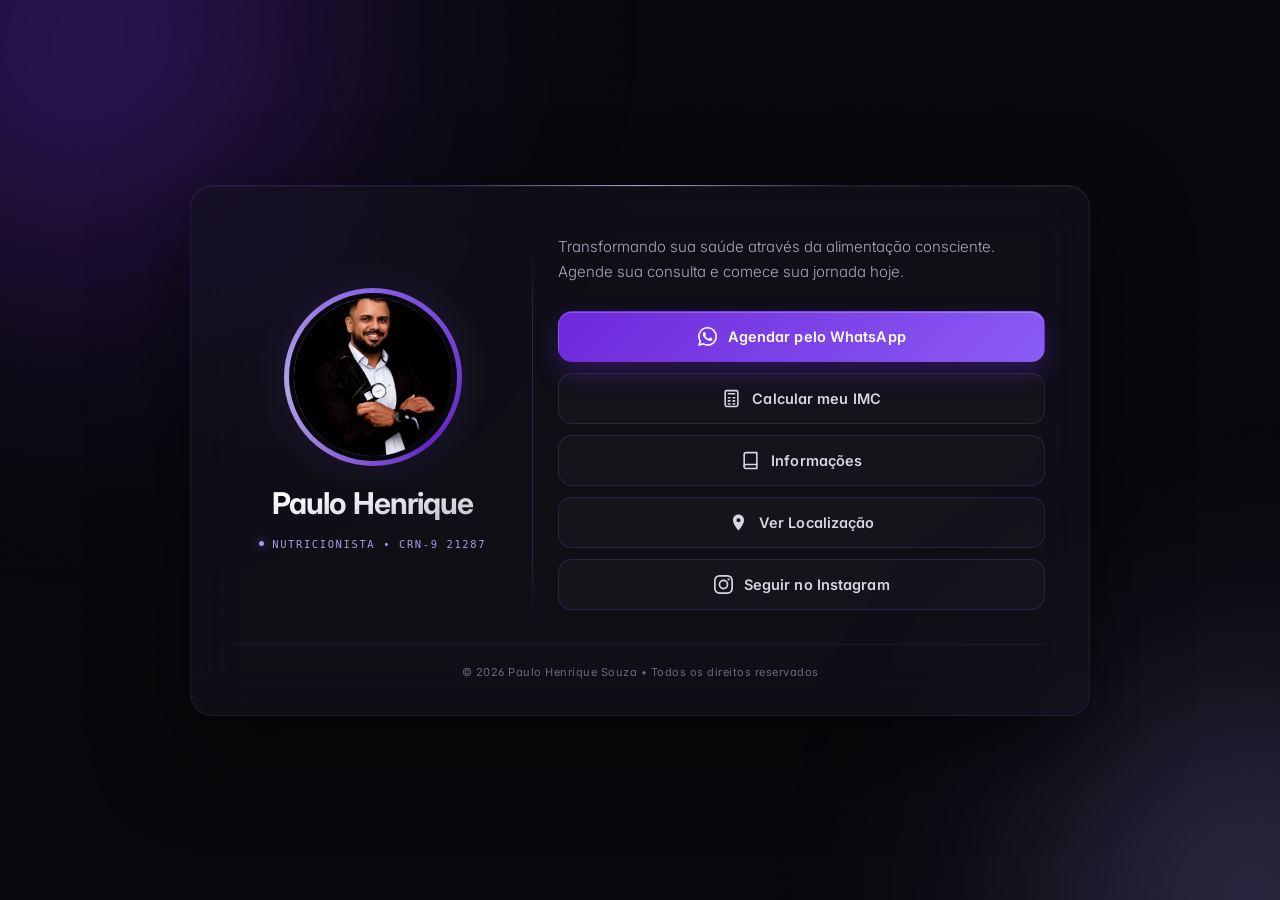
<file: index.html>
<!DOCTYPE html>
<html lang="pt-BR">

<head>
    <meta charset="UTF-8">
    <meta name="viewport" content="width=device-width, initial-scale=1.0">
    <meta name="theme-color" content="#08080c">
    <title>Paulo Henrique Souza - Nutricionista</title>

    <meta name="description"
        content="Nutricionista Paulo Henrique Souza — consultas presencial e online, acompanhamento nutricional personalizado e dicas de nutrição. Agende pelo WhatsApp.">
    <link rel="canonical" href="https://paulohenriquex.github.io/paulohenriquenutri/">
    <link rel="icon" type="image/svg+xml" href="img/favicon.svg">
    <link rel="apple-touch-icon" href="img/apple-touch-icon.png">

    <!-- Open Graph (preview ao compartilhar no WhatsApp, Instagram, Facebook...) -->
    <meta property="og:type" content="website">
    <meta property="og:site_name" content="Paulo Henrique Souza - Nutricionista">
    <meta property="og:title" content="Paulo Henrique Souza - Nutricionista">
    <meta property="og:description"
        content="Nutricionista Paulo Henrique Souza — consultas presencial e online, acompanhamento nutricional personalizado e dicas de nutrição. Agende pelo WhatsApp.">
    <meta property="og:url" content="https://paulohenriquex.github.io/paulohenriquenutri/">
    <meta property="og:image" content="https://paulohenriquex.github.io/paulohenriquenutri/og-image.jpg">
    <meta property="og:image:width" content="1200">
    <meta property="og:image:height" content="630">
    <meta property="og:locale" content="pt_BR">

    <!-- Twitter/X -->
    <meta name="twitter:card" content="summary_large_image">
    <meta name="twitter:title" content="Paulo Henrique Souza - Nutricionista">
    <meta name="twitter:description"
        content="Nutricionista Paulo Henrique Souza — consultas presencial e online, acompanhamento nutricional personalizado e dicas de nutrição. Agende pelo WhatsApp.">
    <meta name="twitter:image" content="https://paulohenriquex.github.io/paulohenriquenutri/og-image.jpg">
    <link rel="preconnect" href="https://fonts.googleapis.com">
    <link rel="preconnect" href="https://fonts.gstatic.com" crossorigin>
    <link href="https://fonts.googleapis.com/css2?family=Inter:wght@300;400;500;600;700;800&display=swap"
        rel="stylesheet">
    <link rel="stylesheet" href="css/style.css">

    <!-- Marca que o JS está ativo (evita conteúdo escondido sem JS) -->
    <script>document.documentElement.classList.add('js');</script>
</head>

<body class="pagina-home">

    <!-- Fundo atmosférico -->
    <div class="bg" aria-hidden="true"></div>
    <div class="bg-grain" aria-hidden="true"></div>

    <main class="card">
        <div class="card-inner">

            <section class="identity reveal" style="--d:.05s">
                <div class="foto-wrapper">
                    <img src="img/img1.jpeg" alt="Foto do Nutricionista Paulo Henrique" class="foto" width="168"
                        height="168">
                </div>

                <h1>Paulo Henrique</h1>
                <p class="titulo">Nutricionista • CRN-9 21287</p>
            </section>

            <section class="actions reveal" style="--d:.18s">
                <p class="descricao">
                    Transformando sua saúde através da alimentação consciente.
                    Agende sua consulta e comece sua jornada hoje.
                </p>

                <div class="botoes">

                    <a href="https://wa.me/5538998349119?text=Olá!%20Gostaria%20de%20agendar%20uma%20consulta."
                        target="_blank" rel="noopener" class="btn btn-whatsapp" data-wpp="botao-principal"
                        data-goatcounter-click="whatsapp-botao-principal"
                        data-goatcounter-title="Clique no WhatsApp — botão principal">
                        <svg viewBox="0 0 24 24" fill="currentColor" aria-hidden="true">
                            <path
                                d="M17.472 14.382c-.297-.149-1.758-.867-2.03-.967-.273-.099-.471-.148-.67.15-.197.297-.767.966-.94 1.164-.173.199-.347.223-.644.075-.297-.15-1.255-.463-2.39-1.475-.883-.788-1.48-1.761-1.653-2.059-.173-.297-.018-.458.13-.606.134-.133.298-.347.446-.52.149-.174.198-.298.298-.497.099-.198.05-.371-.025-.52-.075-.149-.669-1.612-.916-2.207-.242-.579-.487-.5-.669-.51-.173-.008-.371-.01-.57-.01-.198 0-.52.074-.792.372-.272.297-1.04 1.016-1.04 2.479 0 1.462 1.065 2.875 1.213 3.074.149.198 2.096 3.2 5.077 4.487.709.306 1.262.489 1.694.625.712.227 1.36.195 1.871.118.571-.085 1.758-.719 2.006-1.413.248-.694.248-1.289.173-1.413-.074-.124-.272-.198-.57-.347m-5.421 7.403h-.004a9.87 9.87 0 01-5.031-1.378l-.361-.214-3.741.982.998-3.648-.235-.374a9.86 9.86 0 01-1.51-5.26c.001-5.45 4.436-9.884 9.888-9.884 2.64 0 5.122 1.03 6.988 2.898a9.825 9.825 0 012.893 6.994c-.003 5.45-4.437 9.884-9.885 9.884m8.413-18.297A11.815 11.815 0 0012.05 0C5.495 0 .16 5.335.157 11.892c0 2.096.547 4.142 1.588 5.945L.057 24l6.305-1.654a11.882 11.882 0 005.683 1.448h.005c6.554 0 11.89-5.335 11.893-11.893a11.821 11.821 0 00-3.48-8.413z" />
                        </svg>
                        Agendar pelo WhatsApp
                    </a>

                    <button type="button" class="btn btn-imc" id="abrirImc">
                        <svg viewBox="0 0 24 24" fill="none" stroke="currentColor" stroke-width="2"
                            stroke-linecap="round" stroke-linejoin="round" aria-hidden="true">
                            <rect x="4" y="2" width="16" height="20" rx="2" />
                            <line x1="8" y1="6" x2="16" y2="6" />
                            <line x1="8" y1="11" x2="10" y2="11" />
                            <line x1="14" y1="11" x2="16" y2="11" />
                            <line x1="8" y1="15" x2="10" y2="15" />
                            <line x1="14" y1="15" x2="16" y2="15" />
                            <line x1="8" y1="19" x2="10" y2="19" />
                            <line x1="14" y1="19" x2="16" y2="19" />
                        </svg>
                        Calcular meu IMC
                    </button>

                    <a href="informacoes.html" class="btn btn-info">
                        <svg viewBox="0 0 24 24" fill="none" stroke="currentColor" stroke-width="2"
                            stroke-linecap="round" stroke-linejoin="round" aria-hidden="true">
                            <path d="M4 19.5A2.5 2.5 0 0 1 6.5 17H20" />
                            <path d="M6.5 2H20v20H6.5A2.5 2.5 0 0 1 4 19.5v-15A2.5 2.5 0 0 1 6.5 2z" />
                        </svg>
                        Informações
                    </a>

                    <a href="https://www.google.com/maps/search/?api=1&query=Q464%2BQW%20Paracatu%2C%20MG"
                        target="_blank" rel="noopener" class="btn btn-maps">
                        <svg viewBox="0 0 24 24" fill="currentColor" aria-hidden="true">
                            <path
                                d="M12 2C8.13 2 5 5.13 5 9c0 5.25 7 13 7 13s7-7.75 7-13c0-3.87-3.13-7-7-7zm0 9.5c-1.38 0-2.5-1.12-2.5-2.5s1.12-2.5 2.5-2.5 2.5 1.12 2.5 2.5-1.12 2.5-2.5 2.5z" />
                        </svg>
                        Ver Localização
                    </a>

                    <a href="https://instagram.com/paulohenriquenutri" target="_blank" rel="noopener"
                        class="btn btn-instagram">
                        <svg viewBox="0 0 24 24" fill="currentColor" aria-hidden="true">
                            <path
                                d="M12 2.163c3.204 0 3.584.012 4.85.07 3.252.148 4.771 1.691 4.919 4.919.058 1.265.069 1.645.069 4.849 0 3.205-.012 3.584-.069 4.849-.149 3.225-1.664 4.771-4.919 4.919-1.266.058-1.644.07-4.85.07-3.204 0-3.584-.012-4.849-.07-3.26-.149-4.771-1.699-4.919-4.92-.058-1.265-.07-1.644-.07-4.849 0-3.204.013-3.583.07-4.849.149-3.227 1.664-4.771 4.919-4.919 1.266-.057 1.645-.069 4.849-.069zM12 0C8.741 0 8.333.014 7.053.072 2.695.272.273 2.69.073 7.052.014 8.333 0 8.741 0 12c0 3.259.014 3.668.072 4.948.2 4.358 2.618 6.78 6.98 6.98C8.333 23.986 8.741 24 12 24c3.259 0 3.668-.014 4.948-.072 4.354-.2 6.782-2.618 6.979-6.98.059-1.28.073-1.689.073-4.948 0-3.259-.014-3.667-.072-4.947-.196-4.354-2.617-6.78-6.979-6.98C15.668.014 15.259 0 12 0zm0 5.838a6.162 6.162 0 100 12.324 6.162 6.162 0 000-12.324zM12 16a4 4 0 110-8 4 4 0 010 8zm6.406-11.845a1.44 1.44 0 100 2.881 1.44 1.44 0 000-2.881z" />
                        </svg>
                        Seguir no Instagram
                    </a>
                </div>
            </section>

        </div>

        <footer>
            © <span data-ano>2026</span> Paulo Henrique Souza • Todos os direitos reservados
        </footer>
    </main>

    <!-- ============================================
         MODAL DA CALCULADORA DE IMC
         ============================================ -->
    <div class="modal" id="modalImc" aria-hidden="true">
        <div class="modal-overlay" data-fechar></div>
        <div class="modal-card" role="dialog" aria-modal="true" aria-labelledby="tituloModal">
            <button type="button" class="modal-fechar" data-fechar aria-label="Fechar">
                <svg viewBox="0 0 24 24" fill="none" stroke="currentColor" stroke-width="2.5" stroke-linecap="round">
                    <line x1="18" y1="6" x2="6" y2="18" />
                    <line x1="6" y1="6" x2="18" y2="18" />
                </svg>
            </button>

            <h2 id="tituloModal">Calculadora de IMC</h2>
            <p class="modal-sub">Descubra seu índice de massa corporal em segundos</p>

            <div class="campo">
                <label for="peso">Peso (kg)</label>
                <input type="number" id="peso" placeholder="Ex: 70" min="20" max="300" step="0.1" inputmode="decimal">
            </div>

            <div class="campo">
                <label for="altura">Altura (cm)</label>
                <input type="number" id="altura" placeholder="Ex: 175" min="80" max="250" step="1" inputmode="numeric">
            </div>

            <button type="button" class="btn-calcular" id="btnCalcular">
                Calcular
            </button>

            <div class="resultado" id="resultado" aria-live="polite">
                <div class="resultado-valor" id="valorImc">--</div>
                <div class="resultado-class" id="classificacao">Preencha os dados acima</div>
            </div>

            <div class="faixas">
                <div class="faixa"><span class="dot azul"></span>Abaixo de 18,5 — Abaixo do peso</div>
                <div class="faixa"><span class="dot verde"></span>18,5 a 24,9 — Peso normal</div>
                <div class="faixa"><span class="dot amarelo"></span>25 a 29,9 — Sobrepeso</div>
                <div class="faixa"><span class="dot laranja"></span>30 a 34,9 — Obesidade I</div>
                <div class="faixa"><span class="dot vermelho"></span>35 a 39,9 — Obesidade II</div>
                <div class="faixa"><span class="dot vermelho"></span>Acima de 39,9 — Obesidade III</div>
            </div>
        </div>
    </div>

    <!-- ============================================
         BOTÃO FLUTUANTE DO WHATSAPP
         ============================================ -->
    <a href="https://wa.me/5538998349119?text=Olá!%20Gostaria%20de%20agendar%20uma%20consulta." target="_blank"
        rel="noopener" class="float-wpp" aria-label="Falar no WhatsApp" data-wpp="botao-flutuante"
        data-goatcounter-click="whatsapp-botao-flutuante" data-goatcounter-title="Clique no WhatsApp — botão flutuante">
        <svg viewBox="0 0 24 24" fill="currentColor" aria-hidden="true">
            <path
                d="M17.472 14.382c-.297-.149-1.758-.867-2.03-.967-.273-.099-.471-.148-.67.15-.197.297-.767.966-.94 1.164-.173.199-.347.223-.644.075-.297-.15-1.255-.463-2.39-1.475-.883-.788-1.48-1.761-1.653-2.059-.173-.297-.018-.458.13-.606.134-.133.298-.347.446-.52.149-.174.198-.298.298-.497.099-.198.05-.371-.025-.52-.075-.149-.669-1.612-.916-2.207-.242-.579-.487-.5-.669-.51-.173-.008-.371-.01-.57-.01-.198 0-.52.074-.792.372-.272.297-1.04 1.016-1.04 2.479 0 1.462 1.065 2.875 1.213 3.074.149.198 2.096 3.2 5.077 4.487.709.306 1.262.489 1.694.625.712.227 1.36.195 1.871.118.571-.085 1.758-.719 2.006-1.413.248-.694.248-1.289.173-1.413-.074-.124-.272-.198-.57-.347m-5.421 7.403h-.004a9.87 9.87 0 01-5.031-1.378l-.361-.214-3.741.982.998-3.648-.235-.374a9.86 9.86 0 01-1.51-5.26c.001-5.45 4.436-9.884 9.888-9.884 2.64 0 5.122 1.03 6.988 2.898a9.825 9.825 0 012.893 6.994c-.003 5.45-4.437 9.884-9.885 9.884m8.413-18.297A11.815 11.815 0 0012.05 0C5.495 0 .16 5.335.157 11.892c0 2.096.547 4.142 1.588 5.945L.057 24l6.305-1.654a11.882 11.882 0 005.683 1.448h.005c6.554 0 11.89-5.335 11.893-11.893a11.821 11.821 0 00-3.48-8.413z" />
        </svg>
    </a>

    <script src="js/script.js"></script>
    <!-- Contador de acessos e cliques (configuração em analytics.js) -->
    <script src="js/analytics.js"></script>
</body>

</html>
</file>
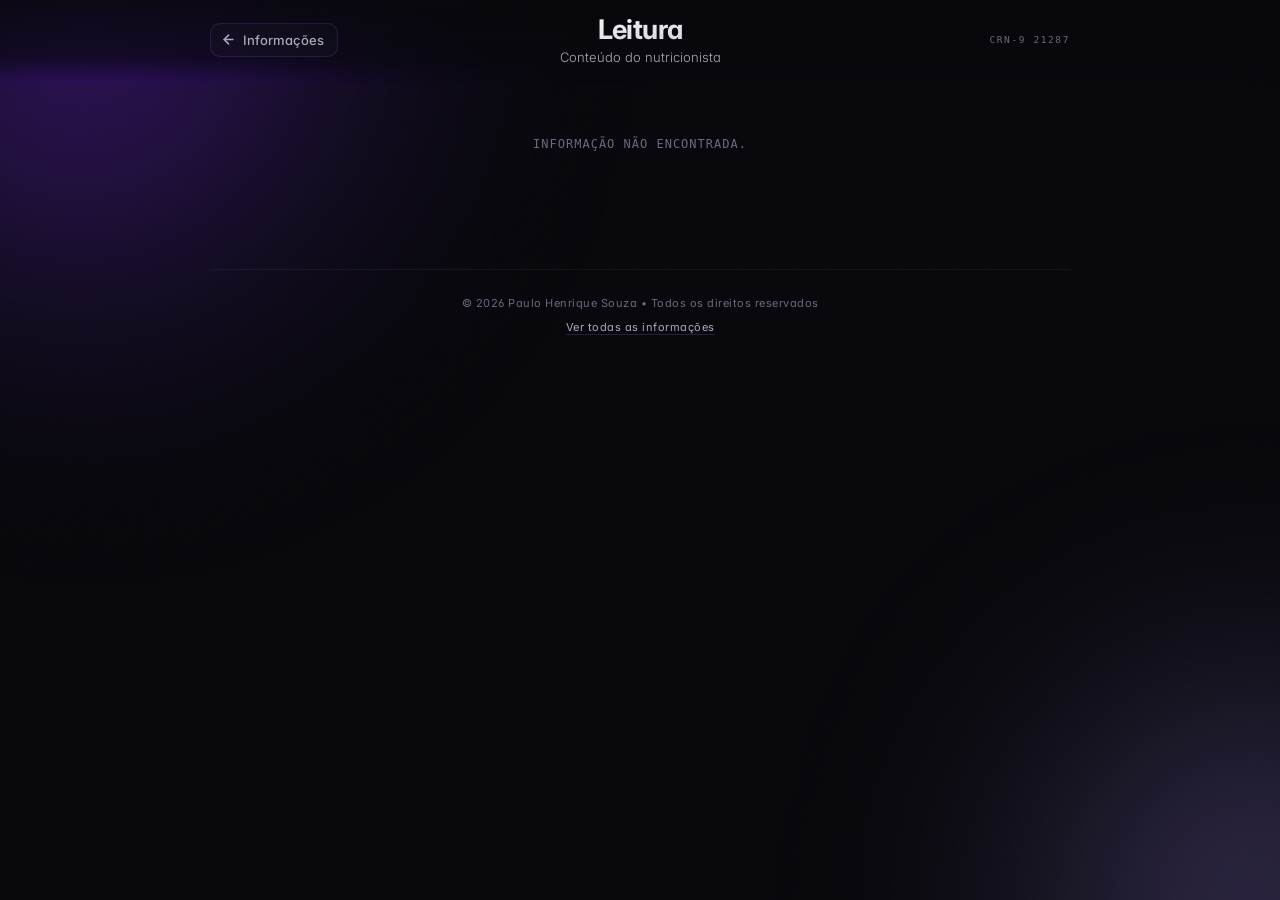
<file: artigo.html>
<!DOCTYPE html>
<html lang="pt-BR">

<head>
    <meta charset="UTF-8">
    <meta name="viewport" content="width=device-width, initial-scale=1.0">
    <meta name="theme-color" content="#08080c">
    <title>Informação - Paulo Henrique Souza</title>

    <meta name="description"
        content="Dicas e conteúdos sobre nutrição por Paulo Henrique Souza, nutricionista. Artigos sobre emagrecimento saudável, rótulos e alimentação consciente.">
    <link rel="canonical" href="https://paulohenriquex.github.io/paulohenriquenutri/artigo.html">
    <link rel="icon" type="image/svg+xml" href="img/favicon.svg">
    <link rel="apple-touch-icon" href="img/apple-touch-icon.png">

    <!-- Open Graph (preview ao compartilhar no WhatsApp, Instagram, Facebook...) -->
    <meta property="og:type" content="article">
    <meta property="og:site_name" content="Paulo Henrique Souza - Nutricionista">
    <meta property="og:title" content="Informação - Paulo Henrique Souza">
    <meta property="og:description"
        content="Dicas e conteúdos sobre nutrição por Paulo Henrique Souza, nutricionista. Artigos sobre emagrecimento saudável, rótulos e alimentação consciente.">
    <meta property="og:url" content="https://paulohenriquex.github.io/paulohenriquenutri/artigo.html">
    <meta property="og:image" content="https://paulohenriquex.github.io/paulohenriquenutri/og-image.jpg">
    <meta property="og:image:width" content="1200">
    <meta property="og:image:height" content="630">
    <meta property="og:locale" content="pt_BR">

    <!-- Twitter/X -->
    <meta name="twitter:card" content="summary_large_image">
    <meta name="twitter:title" content="Informação - Paulo Henrique Souza">
    <meta name="twitter:description"
        content="Dicas e conteúdos sobre nutrição por Paulo Henrique Souza, nutricionista. Artigos sobre emagrecimento saudável, rótulos e alimentação consciente.">
    <meta name="twitter:image" content="https://paulohenriquex.github.io/paulohenriquenutri/og-image.jpg">
    <link rel="preconnect" href="https://fonts.googleapis.com">
    <link rel="preconnect" href="https://fonts.gstatic.com" crossorigin>
    <link href="https://fonts.googleapis.com/css2?family=Inter:wght@300;400;500;600;700;800&display=swap"
        rel="stylesheet">
    <link rel="stylesheet" href="css/style.css">
    <link rel="stylesheet" href="css/informacoes.css">

    <!-- Marca que o JS está ativo (evita conteúdo escondido sem JS) -->
    <script>document.documentElement.classList.add('js');</script>
</head>

<body class="pagina-info">

    <!-- Fundo atmosférico -->
    <div class="bg" aria-hidden="true"></div>
    <div class="bg-grain" aria-hidden="true"></div>

    <header class="topo">
        <div class="topo-inner">
            <a href="informacoes.html" class="voltar">
                <svg viewBox="0 0 24 24" fill="none" stroke="currentColor" stroke-width="2.5" stroke-linecap="round"
                    stroke-linejoin="round" aria-hidden="true">
                    <line x1="19" y1="12" x2="5" y2="12" />
                    <polyline points="12 19 5 12 12 5" />
                </svg>
                Informações
            </a>

            <div class="topo-centro">
                <h1>Leitura</h1>
                <p class="topo-sub">Conteúdo do nutricionista</p>
            </div>

            <span class="topo-marca" aria-hidden="true">CRN-9 21287</span>
        </div>
    </header>

    <article class="artigo" id="artigo">
        <div class="carregando">Carregando…</div>
    </article>

    <footer class="rodape-info">
        <p>© <span data-ano>2026</span> Paulo Henrique Souza • Todos os direitos reservados</p>
        <p style="margin-top:10px">
            <a class="rodape-link" href="informacoes.html">Ver todas as informações</a>
        </p>
    </footer>

    <!-- Utilidades compartilhadas (revelar ao rolar, ano do rodapé) -->
    <script src="js/script.js"></script>
    <!-- Contador de acessos e cliques (veja analytics.js para ativar) -->
    <script src="js/analytics.js"></script>
    <script src="js/artigo.js"></script>
</body>

</html>
</file>
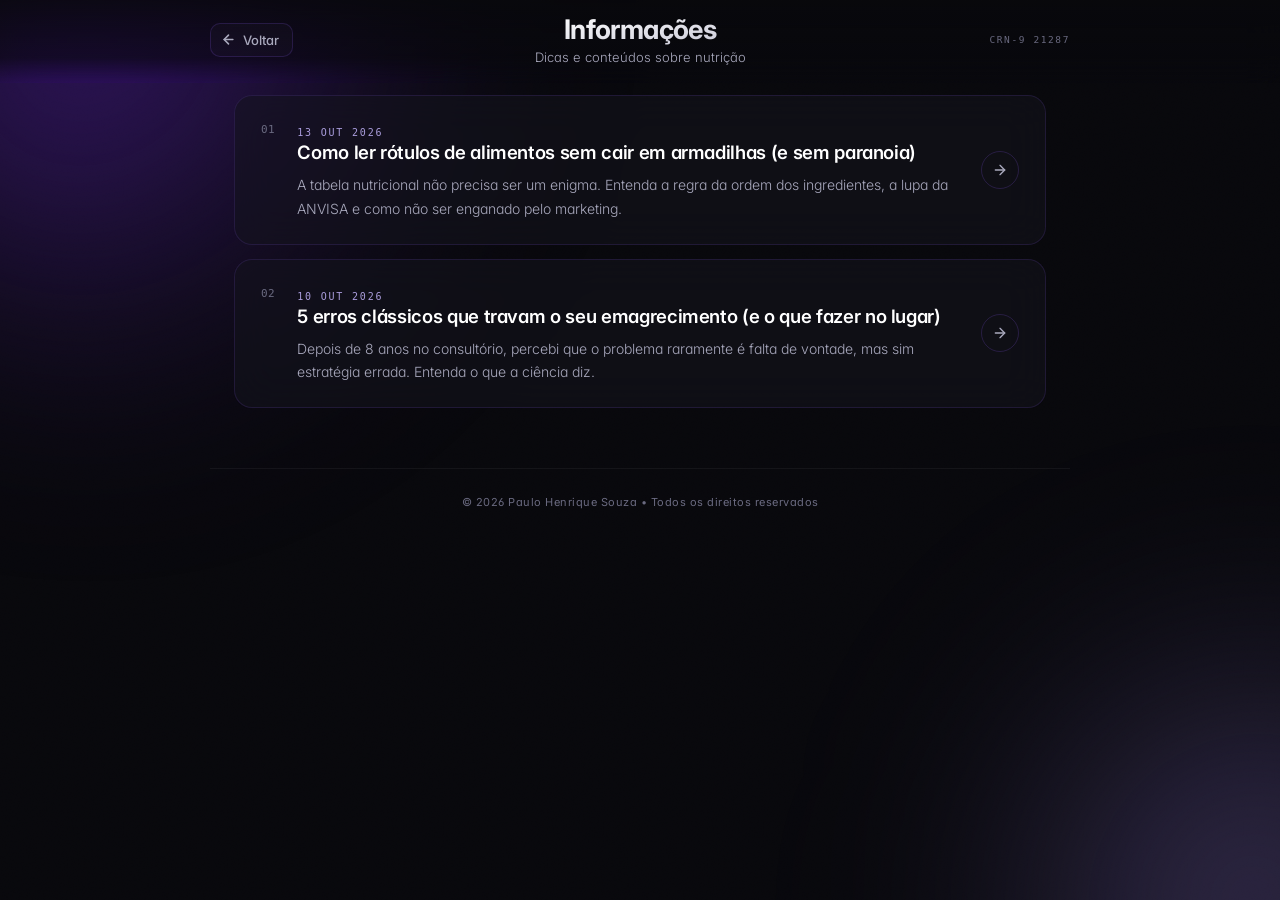
<file: informacoes.html>
<!DOCTYPE html>
<html lang="pt-BR">

<head>
    <meta charset="UTF-8">
    <meta name="viewport" content="width=device-width, initial-scale=1.0">
    <meta name="theme-color" content="#08080c">
    <title>Informações - Paulo Henrique Souza</title>

    <meta name="description"
        content="Dicas e conteúdos sobre nutrição por Paulo Henrique Souza, nutricionista. Artigos sobre emagrecimento saudável, rótulos e alimentação consciente.">
    <link rel="canonical" href="https://paulohenriquex.github.io/paulohenriquenutri/informacoes.html">
    <link rel="icon" type="image/svg+xml" href="img/favicon.svg">
    <link rel="apple-touch-icon" href="img/apple-touch-icon.png">

    <!-- Open Graph (preview ao compartilhar no WhatsApp, Instagram, Facebook...) -->
    <meta property="og:type" content="website">
    <meta property="og:site_name" content="Paulo Henrique Souza - Nutricionista">
    <meta property="og:title" content="Informações - Paulo Henrique Souza">
    <meta property="og:description"
        content="Dicas e conteúdos sobre nutrição por Paulo Henrique Souza, nutricionista. Artigos sobre emagrecimento saudável, rótulos e alimentação consciente.">
    <meta property="og:url" content="https://paulohenriquex.github.io/paulohenriquenutri/informacoes.html">
    <meta property="og:image" content="https://paulohenriquex.github.io/paulohenriquenutri/og-image.jpg">
    <meta property="og:image:width" content="1200">
    <meta property="og:image:height" content="630">
    <meta property="og:locale" content="pt_BR">

    <!-- Twitter/X -->
    <meta name="twitter:card" content="summary_large_image">
    <meta name="twitter:title" content="Informações - Paulo Henrique Souza">
    <meta name="twitter:description"
        content="Dicas e conteúdos sobre nutrição por Paulo Henrique Souza, nutricionista. Artigos sobre emagrecimento saudável, rótulos e alimentação consciente.">
    <meta name="twitter:image" content="https://paulohenriquex.github.io/paulohenriquenutri/og-image.jpg">
    <link rel="preconnect" href="https://fonts.googleapis.com">
    <link rel="preconnect" href="https://fonts.gstatic.com" crossorigin>
    <link href="https://fonts.googleapis.com/css2?family=Inter:wght@300;400;500;600;700;800&display=swap"
        rel="stylesheet">
    <link rel="stylesheet" href="css/style.css">
    <link rel="stylesheet" href="css/informacoes.css">

    <!-- Marca que o JS está ativo (evita conteúdo escondido sem JS) -->
    <script>document.documentElement.classList.add('js');</script>
</head>

<body class="pagina-info">

    <!-- Fundo atmosférico -->
    <div class="bg" aria-hidden="true"></div>
    <div class="bg-grain" aria-hidden="true"></div>

    <header class="topo">
        <div class="topo-inner">
            <a href="index.html" class="voltar">
                <svg viewBox="0 0 24 24" fill="none" stroke="currentColor" stroke-width="2.5" stroke-linecap="round"
                    stroke-linejoin="round" aria-hidden="true">
                    <line x1="19" y1="12" x2="5" y2="12" />
                    <polyline points="12 19 5 12 12 5" />
                </svg>
                Voltar
            </a>

            <div class="topo-centro">
                <h1>Informações</h1>
                <p class="topo-sub">Dicas e conteúdos sobre nutrição</p>
            </div>

            <span class="topo-marca" aria-hidden="true">CRN-9 21287</span>
        </div>
    </header>

    <main class="lista-info" id="listaInfo">
        <div class="carregando">Carregando…</div>
    </main>

    <footer class="rodape-info">
        © <span data-ano>2026</span> Paulo Henrique Souza • Todos os direitos reservados
    </footer>

    <!-- Utilidades compartilhadas (revelar ao rolar, ano do rodapé) -->
    <script src="js/script.js"></script>
    <!-- Contador de acessos e cliques (veja analytics.js para ativar) -->
    <script src="js/analytics.js"></script>
    <!-- Carrega os artigos -->
    <script src="js/informacoes.js"></script>
</body>

</html>
</file>
<file: css/style.css>
/* ============================================================
   PAULO HENRIQUE SOUZA — NUTRICIONISTA
   Folha de estilo principal
   ============================================================ */

/* ============================================
   1. TOKENS
   ============================================ */
:root {
    /* Marca */
    --roxo: #8b5cf6;
    --roxo-escuro: #6d28d9;
    --roxo-claro: #c4b5fd;

    /* Superfícies */
    --preto: #08080c;
    --fundo: #08080c;
    --card-bg: rgba(20, 20, 30, 0.55);
    --superficie: rgba(20, 20, 30, 0.55);
    --superficie-alta: rgba(28, 28, 40, 0.72);

    /* Texto */
    --texto: #f4f4f8;
    --texto-suave: #a9a9bd;
    --texto-fraco: #6a6a80;

    /* Bordas e luz */
    --borda: rgba(139, 92, 246, 0.14);
    --borda-forte: rgba(139, 92, 246, 0.34);
    --borda-hover: rgba(139, 92, 246, 0.5);
    --brilho: rgba(139, 92, 246, 0.28);

    /* Formas */
    --raio: 22px;
    --raio-md: 14px;
    --raio-pill: 999px;

    /* Movimento */
    --ease: cubic-bezier(0.22, 1, 0.36, 1);
    --transicao: cubic-bezier(0.22, 1, 0.36, 1);

    /* Tipografia */
    --mono: ui-monospace, "SF Mono", SFMono-Regular, Menlo, Consolas, monospace;
}

/* ============================================
   2. RESET
   ============================================ */
* {
    margin: 0;
    padding: 0;
    box-sizing: border-box;
}

html {
    -webkit-text-size-adjust: 100%;
}

body {
    font-family: 'Inter', -apple-system, BlinkMacSystemFont, 'Segoe UI', sans-serif;
    -webkit-font-smoothing: antialiased;
    -moz-osx-font-smoothing: grayscale;
    font-feature-settings: 'cv11', 'ss01';
    background: var(--fundo);
    color: var(--texto);
}

img,
svg {
    display: block;
    max-width: 100%;
}

button,
input {
    font: inherit;
    color: inherit;
}

::selection {
    background: rgba(139, 92, 246, 0.35);
    color: #fff;
}

/* Foco visível para navegação por teclado */
:focus-visible {
    outline: 2px solid var(--roxo-claro);
    outline-offset: 3px;
    border-radius: 6px;
}

/* Barra de rolagem discreta */
::-webkit-scrollbar {
    width: 10px;
    height: 10px;
}

::-webkit-scrollbar-track {
    background: transparent;
}

::-webkit-scrollbar-thumb {
    background: rgba(139, 92, 246, 0.25);
    border-radius: 999px;
    border: 3px solid transparent;
    background-clip: content-box;
}

::-webkit-scrollbar-thumb:hover {
    background: rgba(139, 92, 246, 0.45);
    background-clip: content-box;
}

/* ============================================
   3. FUNDO ATMOSFÉRICO (fixo, sem "pular" no scroll)
   ============================================ */
.bg {
    position: fixed;
    inset: 0;
    z-index: 0;
    overflow: hidden;
    pointer-events: none;
}

.bg::before,
.bg::after {
    content: '';
    position: absolute;
    border-radius: 50%;
    filter: blur(120px);
}

/* Halo violeta superior esquerdo */
.bg::before {
    width: 46vw;
    height: 46vw;
    min-width: 320px;
    min-height: 320px;
    top: -14vw;
    left: -10vw;
    background: radial-gradient(circle at 30% 30%, rgba(109, 40, 217, 0.55), transparent 70%);
    animation: drift 26s var(--ease) infinite;
}

/* Halo lilás inferior direito */
.bg::after {
    width: 38vw;
    height: 38vw;
    min-width: 280px;
    min-height: 280px;
    right: -12vw;
    bottom: -14vw;
    background: radial-gradient(circle at 70% 70%, rgba(167, 139, 250, 0.42), transparent 70%);
    animation: drift 32s var(--ease) infinite reverse;
}

@keyframes drift {
    0%, 100% { transform: translate3d(0, 0, 0) scale(1); }
    50%      { transform: translate3d(3%, 4%, 0) scale(1.08); }
}

/* Textura sutil de grão — tira o aspecto "plástico" do gradiente */
.bg-grain {
    position: fixed;
    inset: 0;
    z-index: 1;
    pointer-events: none;
    opacity: 0.035;
    mix-blend-mode: overlay;
    background-image: url("data:image/svg+xml,%3Csvg xmlns='http://www.w3.org/2000/svg' width='160' height='160'%3E%3Cfilter id='n'%3E%3CfeTurbulence type='fractalNoise' baseFrequency='0.8' numOctaves='3' stitchTiles='stitch'/%3E%3C/filter%3E%3Crect width='160' height='160' filter='url(%23n)'/%3E%3C/svg%3E");
}

/* ============================================
   4. PÁGINA INICIAL (link na bio)
   ============================================ */
body.pagina-home {
    min-height: 100vh;
    min-height: 100dvh;
    display: flex;
    justify-content: center;
    align-items: center;
    padding: 32px 20px;
    overflow-x: hidden;
}

.card {
    position: relative;
    z-index: 1;
    width: 100%;
    max-width: 900px;
    background: var(--card-bg);
    backdrop-filter: blur(28px) saturate(150%);
    -webkit-backdrop-filter: blur(28px) saturate(150%);
    border: 1px solid var(--borda);
    border-radius: var(--raio);
    padding: 48px 44px 36px;
    box-shadow:
        inset 0 1px 0 rgba(255, 255, 255, 0.06),
        0 32px 90px rgba(0, 0, 0, 0.55);
}

/* Fio de luz no topo do cartão */
.card::before {
    content: '';
    position: absolute;
    top: -1px;
    left: 50%;
    transform: translateX(-50%);
    width: min(420px, 70%);
    height: 1px;
    background: linear-gradient(90deg, transparent, rgba(196, 181, 253, 0.85), transparent);
}

/* Traço fino separando as duas colunas */
.card::after {
    content: '';
    position: absolute;
    top: 56px;
    bottom: 92px;
    left: 38%;
    width: 1px;
    background: linear-gradient(180deg, transparent, rgba(139, 92, 246, 0.28) 22%, rgba(139, 92, 246, 0.28) 78%, transparent);
    pointer-events: none;
}

.card-inner {
    display: grid;
    grid-template-columns: minmax(0, 34%) minmax(0, 1fr);
    gap: 48px;
    align-items: center;
}

.identity {
    text-align: center;
}

.actions {
    min-width: 0;
}

/* --- Foto --- */
.foto-wrapper {
    position: relative;
    display: inline-block;
    margin-bottom: 22px;
    isolation: isolate;
}

/* Anel de gradiente */
.foto-wrapper::before {
    content: '';
    position: absolute;
    inset: -5px;
    border-radius: 50%;
    background: conic-gradient(from 140deg, var(--roxo-escuro), var(--roxo-claro), var(--roxo), var(--roxo-escuro));
    z-index: -2;
    opacity: 0.9;
}

/* Aura suave por trás */
.foto-wrapper::after {
    content: '';
    position: absolute;
    inset: -34px;
    border-radius: 50%;
    background: radial-gradient(circle, rgba(139, 92, 246, 0.22), transparent 70%);
    z-index: -3;
    transition: transform 0.6s var(--ease), opacity 0.6s var(--ease);
}

.foto-wrapper:hover::after {
    transform: scale(1.12);
    opacity: 1;
}

.foto {
    width: 168px;
    height: 168px;
    border-radius: 50%;
    object-fit: cover;
    object-position: center 28%;
    border: 5px solid var(--fundo);
    transition: transform 0.6s var(--ease);
}

.foto-wrapper:hover .foto {
    transform: scale(1.02);
}

/* --- Textos --- */
h1 {
    font-size: 30px;
    font-weight: 700;
    letter-spacing: -0.9px;
    line-height: 1.1;
    margin-bottom: 10px;
    background: linear-gradient(170deg, #ffffff 20%, #b9b9cc 100%);
    -webkit-background-clip: text;
    background-clip: text;
    -webkit-text-fill-color: transparent;
}

.titulo {
    display: inline-flex;
    align-items: center;
    gap: 8px;
    color: var(--roxo-claro);
    font-family: var(--mono);
    font-size: 10.5px;
    font-weight: 500;
    letter-spacing: 1.6px;
    text-transform: uppercase;
    opacity: 0.85;
}

.titulo::before {
    content: '';
    width: 5px;
    height: 5px;
    border-radius: 50%;
    background: var(--roxo-claro);
    box-shadow: 0 0 10px var(--roxo);
}

.divider {
    width: 44px;
    height: 1px;
    margin: 22px auto;
    background: linear-gradient(90deg, transparent, var(--roxo), transparent);
}

.descricao {
    color: var(--texto-suave);
    font-size: 15px;
    line-height: 1.7;
    font-weight: 300;
    margin-bottom: 26px;
    text-wrap: pretty;
}

/* ============================================
   5. BOTÕES
   ============================================ */
.botoes {
    display: flex;
    flex-direction: column;
    gap: 11px;
}

.btn {
    position: relative;
    display: flex;
    align-items: center;
    justify-content: center;
    gap: 11px;
    padding: 15px 22px;
    border: 1px solid transparent;
    border-radius: var(--raio-md);
    background: transparent;
    color: inherit;
    font-size: 14.5px;
    font-weight: 600;
    letter-spacing: 0.1px;
    text-align: center;
    text-decoration: none;
    cursor: pointer;
    overflow: hidden;
    -webkit-tap-highlight-color: transparent;
    transition:
        transform 0.4s var(--ease),
        background-color 0.4s var(--ease),
        border-color 0.4s var(--ease),
        color 0.4s var(--ease),
        box-shadow 0.4s var(--ease);
}

.btn svg {
    width: 19px;
    height: 19px;
    flex-shrink: 0;
    transition: transform 0.4s var(--ease);
}

.btn:hover svg {
    transform: scale(1.08);
}

/* Brilho que atravessa o botão no hover */
.btn::before {
    content: '';
    position: absolute;
    top: 0;
    left: -130%;
    width: 55%;
    height: 100%;
    background: linear-gradient(90deg, transparent, rgba(255, 255, 255, 0.28), transparent);
    transform: skewX(-18deg);
    transition: left 0.75s var(--ease);
    pointer-events: none;
}

.btn:hover::before {
    left: 140%;
}

/* --- Ação principal (WhatsApp) --- */
.btn-whatsapp {
    background: linear-gradient(135deg, var(--roxo-escuro) 0%, var(--roxo) 100%);
    color: #fff;
    box-shadow:
        inset 0 1px 0 rgba(255, 255, 255, 0.22),
        0 10px 26px rgba(109, 40, 217, 0.32);
}

.btn-whatsapp:hover {
    transform: translateY(-2px);
    background: linear-gradient(135deg, #5b21b6 0%, #7c3aed 100%);
    box-shadow:
        inset 0 1px 0 rgba(255, 255, 255, 0.22),
        0 16px 36px rgba(109, 40, 217, 0.46);
}

/* --- Ações secundárias (contorno) --- */
.btn-info,
.btn-imc,
.btn-maps,
.btn-instagram {
    background: rgba(255, 255, 255, 0.022);
    color: #d6d6e4;
    border-color: rgba(139, 92, 246, 0.2);
}

.btn-info:hover,
.btn-imc:hover,
.btn-maps:hover,
.btn-instagram:hover {
    transform: translateY(-2px);
    color: #fff;
    background: rgba(139, 92, 246, 0.1);
    border-color: var(--borda-hover);
    box-shadow: 0 12px 28px rgba(139, 92, 246, 0.16);
}

.btn-instagram:hover {
    background: linear-gradient(135deg, rgba(131, 58, 180, 0.9), rgba(253, 29, 29, 0.85), rgba(252, 176, 69, 0.85));
    border-color: transparent;
    box-shadow: 0 14px 32px rgba(253, 29, 29, 0.3);
}

.btn:active {
    transform: translateY(0) scale(0.99);
}

/* ============================================
   6. RODAPÉ
   ============================================ */
footer {
    margin-top: 34px;
    padding-top: 20px;
    border-top: 1px solid rgba(255, 255, 255, 0.05);
    font-size: 11px;
    font-weight: 400;
    letter-spacing: 0.5px;
    color: var(--texto-fraco);
    text-align: center;
}

/* ============================================
   7. ANIMAÇÕES DE ENTRADA
   Escondem apenas quando o JS está ativo,
   para nunca haver conteúdo invisível.
   ============================================ */
.reveal {
    transition:
        opacity 0.9s var(--ease) var(--d, 0s),
        transform 0.9s var(--ease) var(--d, 0s);
}

html.js .reveal {
    opacity: 0;
    transform: translateY(16px);
}

html.js .reveal.is-visible {
    opacity: 1;
    transform: none;
}

/* ============================================
   8. MODAL (calculadora de IMC)
   ============================================ */
.modal {
    position: fixed;
    inset: 0;
    z-index: 100;
    display: flex;
    align-items: center;
    justify-content: center;
    padding: 20px;
    opacity: 0;
    visibility: hidden;
    transition: opacity 0.3s var(--ease), visibility 0.3s;
}

.modal.aberto {
    opacity: 1;
    visibility: visible;
}

.modal-overlay {
    position: absolute;
    inset: 0;
    background: rgba(4, 4, 8, 0.72);
    backdrop-filter: blur(8px);
    -webkit-backdrop-filter: blur(8px);
    cursor: pointer;
}

.modal-card {
    position: relative;
    z-index: 1;
    width: 100%;
    max-width: 390px;
    max-height: 90vh;
    overflow-y: auto;
    padding: 38px 30px 30px;
    background: rgba(16, 16, 24, 0.94);
    backdrop-filter: blur(26px);
    -webkit-backdrop-filter: blur(26px);
    border: 1px solid var(--borda);
    border-radius: 20px;
    box-shadow:
        inset 0 1px 0 rgba(255, 255, 255, 0.06),
        0 30px 80px rgba(0, 0, 0, 0.65);
    transform: scale(0.95) translateY(12px);
    transition: transform 0.4s var(--ease);
}

.modal.aberto .modal-card {
    transform: scale(1) translateY(0);
}

.modal-fechar {
    position: absolute;
    top: 14px;
    right: 14px;
    width: 32px;
    height: 32px;
    display: flex;
    align-items: center;
    justify-content: center;
    border: 1px solid rgba(139, 92, 246, 0.2);
    border-radius: 50%;
    background: transparent;
    color: var(--texto-suave);
    cursor: pointer;
    transition: all 0.3s var(--ease);
}

.modal-fechar:hover {
    background: rgba(139, 92, 246, 0.16);
    border-color: var(--borda-hover);
    color: #fff;
    transform: rotate(90deg);
}

.modal-fechar svg {
    width: 15px;
    height: 15px;
}

.modal-card h2 {
    font-size: 22px;
    font-weight: 700;
    letter-spacing: -0.5px;
    margin-bottom: 6px;
    background: linear-gradient(180deg, #fff 0%, #c9c9d6 100%);
    -webkit-background-clip: text;
    background-clip: text;
    -webkit-text-fill-color: transparent;
}

.modal-sub {
    font-size: 13px;
    font-weight: 300;
    line-height: 1.5;
    color: var(--texto-suave);
    margin-bottom: 24px;
}

.campo {
    margin-bottom: 14px;
    text-align: left;
}

.campo label {
    display: block;
    margin-bottom: 6px;
    font-family: var(--mono);
    font-size: 10.5px;
    font-weight: 500;
    letter-spacing: 1.2px;
    text-transform: uppercase;
    color: var(--texto-suave);
}

.campo input {
    width: 100%;
    padding: 13px 16px;
    border: 1px solid rgba(139, 92, 246, 0.2);
    border-radius: 12px;
    background: rgba(8, 8, 14, 0.6);
    color: #fff;
    font-size: 15px;
    outline: none;
    transition: all 0.3s var(--ease);
}

.campo input::placeholder {
    color: #4d4d60;
}

.campo input:focus {
    border-color: var(--borda-hover);
    background: rgba(8, 8, 14, 0.9);
    box-shadow: 0 0 0 4px rgba(139, 92, 246, 0.12);
}

.campo input::-webkit-outer-spin-button,
.campo input::-webkit-inner-spin-button {
    -webkit-appearance: none;
    margin: 0;
}

.campo input[type=number] {
    -moz-appearance: textfield;
    appearance: textfield;
}

.btn-calcular {
    width: 100%;
    margin-top: 8px;
    padding: 15px;
    border: none;
    border-radius: 12px;
    background: linear-gradient(135deg, var(--roxo-escuro), var(--roxo));
    color: #fff;
    font-size: 15px;
    font-weight: 600;
    cursor: pointer;
    box-shadow:
        inset 0 1px 0 rgba(255, 255, 255, 0.22),
        0 10px 26px rgba(109, 40, 217, 0.32);
    transition: all 0.3s var(--ease);
}

.btn-calcular:hover {
    transform: translateY(-2px);
    background: linear-gradient(135deg, #5b21b6, #7c3aed);
    box-shadow:
        inset 0 1px 0 rgba(255, 255, 255, 0.22),
        0 16px 36px rgba(109, 40, 217, 0.46);
}

.btn-calcular:active {
    transform: translateY(0);
}

.resultado {
    margin-top: 22px;
    padding: 20px;
    border: 1px solid rgba(139, 92, 246, 0.14);
    border-radius: 14px;
    background: rgba(8, 8, 14, 0.5);
    text-align: center;
    transition: all 0.4s var(--ease);
}

.resultado-valor {
    font-size: 36px;
    font-weight: 700;
    letter-spacing: -1.2px;
    line-height: 1;
    margin-bottom: 8px;
    background: linear-gradient(180deg, #fff 0%, var(--roxo-claro) 100%);
    -webkit-background-clip: text;
    background-clip: text;
    -webkit-text-fill-color: transparent;
    transition: all 0.3s var(--ease);
}

.resultado-class {
    font-size: 13px;
    font-weight: 400;
    letter-spacing: 0.3px;
    color: var(--texto-suave);
}

.faixas {
    display: flex;
    flex-direction: column;
    gap: 8px;
    margin-top: 20px;
    padding-top: 18px;
    border-top: 1px solid rgba(139, 92, 246, 0.1);
}

.faixa {
    display: flex;
    align-items: center;
    gap: 10px;
    font-size: 12px;
    font-weight: 300;
    color: var(--texto-suave);
}

.dot {
    width: 7px;
    height: 7px;
    border-radius: 50%;
    flex-shrink: 0;
}

.dot.azul { background: #60a5fa; }
.dot.verde { background: #4ade80; }
.dot.amarelo { background: #facc15; }
.dot.laranja { background: #fb923c; }
.dot.vermelho { background: #f87171; }

/* ============================================
   9. BOTÃO FLUTUANTE DO WHATSAPP
   ============================================ */
.float-wpp {
    position: fixed;
    right: 22px;
    bottom: 22px;
    z-index: 60;
    width: 54px;
    height: 54px;
    display: flex;
    align-items: center;
    justify-content: center;
    border-radius: 50%;
    background: linear-gradient(135deg, var(--roxo-escuro), var(--roxo));
    color: #fff;
    box-shadow:
        inset 0 1px 0 rgba(255, 255, 255, 0.25),
        0 14px 30px rgba(109, 40, 217, 0.42);
    transition: transform 0.4s var(--ease), background 0.4s var(--ease), box-shadow 0.4s var(--ease);
}

/* Anel pulsante discreto */
.float-wpp::after {
    content: '';
    position: absolute;
    inset: 0;
    border-radius: 50%;
    border: 1px solid rgba(196, 181, 253, 0.55);
    animation: halo 3s var(--ease) infinite;
    pointer-events: none;
}

@keyframes halo {
    0%   { transform: scale(1); opacity: 0.55; }
    70%  { transform: scale(1.45); opacity: 0; }
    100% { transform: scale(1.45); opacity: 0; }
}

.float-wpp svg {
    width: 25px;
    height: 25px;
}

.float-wpp:hover {
    transform: translateY(-3px) scale(1.05);
    background: linear-gradient(135deg, #1faa55, #25D366);
    box-shadow: 0 18px 36px rgba(37, 211, 102, 0.38);
}

/* ============================================
   10. CTA NO FINAL DOS ARTIGOS
   ============================================ */
.cta-box {
    margin-top: 40px;
    padding: 30px 26px;
    border: 1px solid rgba(139, 92, 246, 0.22);
    border-radius: 18px;
    background: linear-gradient(135deg, rgba(109, 40, 217, 0.16), rgba(139, 92, 246, 0.06));
    text-align: center;
}

.cta-texto {
    margin-bottom: 16px;
    font-size: 16px;
    font-weight: 600;
    letter-spacing: -0.2px;
    color: #fff;
}

.btn-whatsapp-artigo {
    position: relative;
    display: inline-flex;
    align-items: center;
    justify-content: center;
    gap: 9px;
    padding: 14px 26px;
    border-radius: 12px;
    background: linear-gradient(135deg, var(--roxo-escuro), var(--roxo));
    color: #fff;
    font-size: 14.5px;
    font-weight: 600;
    text-decoration: none;
    overflow: hidden;
    box-shadow:
        inset 0 1px 0 rgba(255, 255, 255, 0.2),
        0 10px 26px rgba(109, 40, 217, 0.32);
    transition: all 0.35s var(--ease);
}

.btn-whatsapp-artigo:hover {
    transform: translateY(-2px);
    box-shadow:
        inset 0 1px 0 rgba(255, 255, 255, 0.2),
        0 16px 36px rgba(109, 40, 217, 0.46);
}

.btn-whatsapp-artigo:active {
    transform: translateY(0);
}

/* Links dentro do texto do artigo */
.artigo .conteudo a {
    color: var(--roxo-claro);
    text-decoration: none;
    border-bottom: 1px solid rgba(196, 181, 253, 0.3);
    transition: all 0.2s var(--ease);
}

.artigo .conteudo a:hover {
    color: #fff;
    border-bottom-color: var(--roxo-claro);
}

/* ============================================
   11. RESPONSIVO
   ============================================ */
@media (max-width: 820px) {
    .card {
        max-width: 440px;
        padding: 40px 26px 32px;
    }

    /* Empilha: identidade em cima, ações embaixo */
    .card::after {
        display: none;
    }

    .card-inner {
        grid-template-columns: minmax(0, 1fr);
        gap: 26px;
    }

    .foto {
        width: 148px;
        height: 148px;
    }

    h1 {
        font-size: 25px;
    }

    .titulo {
        font-size: 10px;
        letter-spacing: 1.3px;
    }

    .descricao {
        font-size: 14.5px;
        margin-bottom: 24px;
    }

    .btn {
        padding: 14px 18px;
        font-size: 14px;
    }

    .float-wpp {
        right: 16px;
        bottom: 16px;
        width: 50px;
        height: 50px;
    }

    .float-wpp svg {
        width: 23px;
        height: 23px;
    }

    footer {
        margin-top: 28px;
    }
}

@media (max-width: 380px) {
    .card {
        padding: 34px 20px 28px;
    }

    .foto {
        width: 130px;
        height: 130px;
    }
}

/* ============================================
   12. ACESSIBILIDADE — MOVIMENTO REDUZIDO
   ============================================ */
@media (prefers-reduced-motion: reduce) {
    *,
    *::before,
    *::after {
        animation-duration: 0.01ms !important;
        animation-iteration-count: 1 !important;
        transition-duration: 0.01ms !important;
        scroll-behavior: auto !important;
    }
}

@media (prefers-reduced-transparency: reduce) {
    .card,
    .modal-card {
        backdrop-filter: none;
        -webkit-backdrop-filter: none;
        background: #12121c;
    }
}
</file>
<file: css/informacoes.css>
/* ============================================================
   PÁGINAS INTERNAS — LISTA DE INFORMAÇÕES E ARTIGO
   Depende dos tokens definidos em style.css
   ============================================================ */

/* ============================================
   PÁGINA
   ============================================ */
body.pagina-info {
    display: block;
    min-height: 100vh;
    overflow-x: hidden;
    padding: 0;
}

.topo,
.lista-info,
.pagina-info .artigo,
.rodape-info {
    position: relative;
    z-index: 1;
}

/* ============================================
   TOPO (nav sticky)
   ============================================ */
.topo {
    position: sticky;
    top: 0;
    z-index: 20;
    padding: 14px 24px 18px;
    background: linear-gradient(180deg, rgba(8, 8, 12, 0.88) 0%, rgba(8, 8, 12, 0.66) 70%, rgba(8, 8, 12, 0) 100%);
    backdrop-filter: blur(18px) saturate(140%);
    -webkit-backdrop-filter: blur(18px) saturate(140%);
}

.topo-inner {
    display: grid;
    grid-template-columns: minmax(0, 1fr) minmax(0, 2fr) minmax(0, 1fr);
    align-items: center;
    gap: 16px;
    max-width: 860px;
    margin: 0 auto;
}

/* Voltar — fica na primeira coluna, alinhado à esquerda */
.topo-inner .voltar {
    justify-self: start;
    grid-column: 1;
    grid-row: 1;
}

.topo-centro {
    grid-column: 2;
    grid-row: 1;
    text-align: center;
    min-width: 0;
}

.voltar {
    display: inline-flex;
    align-items: center;
    gap: 7px;
    padding: 8px 13px 8px 10px;
    border: 1px solid rgba(139, 92, 246, 0.18);
    border-radius: 10px;
    background: rgba(255, 255, 255, 0.02);
    color: var(--texto-suave);
    font-size: 13px;
    font-weight: 500;
    text-decoration: none;
    transition: all 0.3s var(--ease);
}

.voltar:hover {
    color: #fff;
    border-color: var(--borda-hover);
    background: rgba(139, 92, 246, 0.1);
    transform: translateX(-2px);
}

.voltar svg {
    width: 15px;
    height: 15px;
    transition: transform 0.3s var(--ease);
}

.voltar:hover svg {
    transform: translateX(-2px);
}

/* Selo de marca sutil no canto direito */
.topo-marca {
    grid-column: 3;
    grid-row: 1;
    justify-self: end;
    font-family: var(--mono);
    font-size: 9.5px;
    letter-spacing: 1.6px;
    text-transform: uppercase;
    color: var(--texto-fraco);
    white-space: nowrap;
}

.topo h1 {
    font-size: clamp(21px, 4vw, 27px);
    font-weight: 700;
    letter-spacing: -0.6px;
    line-height: 1.15;
    margin-bottom: 4px;
    background: linear-gradient(170deg, #ffffff 20%, #b9b9cc 100%);
    -webkit-background-clip: text;
    background-clip: text;
    -webkit-text-fill-color: transparent;
}

.topo-sub {
    font-size: 13px;
    font-weight: 300;
    color: var(--texto-suave);
}

/* ============================================
   BARRA DE PROGRESSO DE LEITURA
   ============================================ */
.leitura-progresso {
    position: fixed;
    top: 0;
    left: 0;
    z-index: 70;
    width: 100%;
    height: 2px;
    transform: scaleX(0);
    transform-origin: left center;
    background: linear-gradient(90deg, var(--roxo-escuro), var(--roxo-claro));
    box-shadow: 0 0 12px rgba(139, 92, 246, 0.6);
    transition: transform 0.12s linear;
    pointer-events: none;
}

/* ============================================
   LISTA DE ARTIGOS
   ============================================ */
.lista-info {
    display: flex;
    flex-direction: column;
    gap: 14px;
    max-width: 860px;
    margin: 0 auto;
    padding: 12px 24px 60px;
}

.carregando {
    padding: 48px 0;
    text-align: center;
    font-family: var(--mono);
    font-size: 12px;
    letter-spacing: 1px;
    text-transform: uppercase;
    color: var(--texto-fraco);
}

.card-info {
    --d: calc(var(--i, 0) * 0.07s);
    position: relative;
    display: grid;
    grid-template-columns: auto minmax(0, 1fr) auto;
    gap: 22px;
    align-items: center;
    padding: 24px 26px;
    border: 1px solid var(--borda);
    border-radius: 18px;
    background: var(--superficie);
    backdrop-filter: blur(20px);
    -webkit-backdrop-filter: blur(20px);
    text-decoration: none;
    color: inherit;
    overflow: hidden;
    transition:
        transform 0.45s var(--ease),
        border-color 0.45s var(--ease),
        background-color 0.45s var(--ease),
        box-shadow 0.45s var(--ease);
}

/* Fio de luz que cresce no hover */
.card-info::before {
    content: '';
    position: absolute;
    left: 0;
    top: 22%;
    bottom: 22%;
    width: 2px;
    border-radius: 0 2px 2px 0;
    background: linear-gradient(180deg, transparent, var(--roxo), transparent);
    opacity: 0;
    transition: opacity 0.45s var(--ease);
}

.card-info:hover {
    transform: translateY(-4px);
    border-color: var(--borda-hover);
    background: var(--superficie-alta);
    box-shadow: 0 18px 44px rgba(76, 29, 149, 0.28);
}

.card-info:hover::before {
    opacity: 1;
}

.card-info .indice {
    align-self: start;
    padding-top: 3px;
    font-family: var(--mono);
    font-size: 11px;
    font-weight: 500;
    letter-spacing: 0.5px;
    color: var(--texto-fraco);
    transition: color 0.45s var(--ease);
}

.card-info:hover .indice {
    color: var(--roxo-claro);
}

.card-info .card-texto {
    min-width: 0;
}

.card-info .data {
    margin-bottom: 9px;
    font-family: var(--mono);
    font-size: 10px;
    font-weight: 500;
    letter-spacing: 1.8px;
    text-transform: uppercase;
    color: var(--roxo-claro);
    opacity: 0.85;
}

.card-info h2 {
    margin-bottom: 9px;
    font-size: 18.5px;
    font-weight: 600;
    line-height: 1.32;
    letter-spacing: -0.35px;
    color: #fff;
    transition: color 0.45s var(--ease);
}

.card-info:hover h2 {
    color: var(--roxo-claro);
}

.card-info .resumo {
    font-size: 14px;
    font-weight: 300;
    line-height: 1.65;
    color: var(--texto-suave);
    text-wrap: pretty;
}

.card-info .card-seta {
    display: grid;
    place-items: center;
    width: 38px;
    height: 38px;
    border: 1px solid rgba(139, 92, 246, 0.2);
    border-radius: 50%;
    color: var(--texto-suave);
    transition: all 0.45s var(--ease);
}

.card-info .card-seta svg {
    width: 16px;
    height: 16px;
}

.card-info:hover .card-seta {
    transform: translateX(4px);
    border-color: transparent;
    background: linear-gradient(135deg, var(--roxo-escuro), var(--roxo));
    color: #fff;
    box-shadow: 0 8px 20px rgba(109, 40, 217, 0.4);
}

/* ============================================
   ARTIGO INDIVIDUAL
   ============================================ */
.pagina-info .artigo {
    max-width: 740px;
    margin: 0 auto;
    padding: 6px 24px 70px;
}

.pagina-info .artigo h1 {
    margin-bottom: 18px;
    font-size: clamp(26px, 5vw, 36px);
    font-weight: 700;
    line-height: 1.2;
    letter-spacing: -0.9px;
    text-align: left;
    text-wrap: balance;
    background: linear-gradient(170deg, #ffffff 15%, #b3b3c8 100%);
    -webkit-background-clip: text;
    background-clip: text;
    -webkit-text-fill-color: transparent;
}

/* Linha de metadados */
.artigo .meta {
    display: flex;
    align-items: center;
    gap: 10px;
    margin-bottom: 34px;
    padding-bottom: 22px;
    border-bottom: 1px solid rgba(255, 255, 255, 0.06);
    font-family: var(--mono);
    font-size: 10px;
    letter-spacing: 1.6px;
    text-transform: uppercase;
    color: var(--texto-suave);
}

.artigo .meta .sep {
    width: 4px;
    height: 4px;
    border-radius: 50%;
    background: var(--roxo);
    opacity: 0.8;
}

.artigo .conteudo {
    font-size: 16.5px;
    font-weight: 300;
    line-height: 1.78;
    letter-spacing: 0.1px;
    color: var(--texto-suave);
    text-wrap: pretty;
}

.artigo .conteudo p {
    margin-bottom: 18px;
}

/* Parágrafo de abertura um pouco maior */
.artigo .conteudo > p:first-of-type {
    font-size: 18px;
    line-height: 1.7;
    color: #c9c9d8;
}

.artigo .conteudo h3 {
    position: relative;
    margin: 34px 0 14px;
    padding-left: 16px;
    font-size: 19px;
    font-weight: 600;
    line-height: 1.35;
    letter-spacing: -0.35px;
    color: #fff;
}

.artigo .conteudo h3::before {
    content: '';
    position: absolute;
    left: 0;
    top: 4px;
    bottom: 4px;
    width: 3px;
    border-radius: 2px;
    background: linear-gradient(180deg, var(--roxo-claro), var(--roxo-escuro));
}

.artigo .conteudo strong {
    font-weight: 600;
    color: #fff;
}

.artigo .conteudo ul,
.artigo .conteudo ol {
    margin: 14px 0 20px 22px;
}

.artigo .conteudo li {
    margin-bottom: 9px;
}

.artigo .conteudo li::marker {
    color: var(--roxo);
}

.artigo .conteudo blockquote {
    margin: 26px 0;
    padding: 4px 0 4px 20px;
    border-left: 2px solid var(--roxo);
    font-size: 17px;
    font-style: italic;
    color: #c9c9d8;
}

.artigo .conteudo a {
    border-bottom: 1px solid rgba(196, 181, 253, 0.35);
}

/* ============================================
   RODAPÉ
   ============================================ */
.rodape-info {
    max-width: 860px;
    margin: 0 auto;
    padding: 26px 24px 40px;
    border-top: 1px solid rgba(255, 255, 255, 0.05);
    text-align: center;
    font-size: 11px;
    letter-spacing: 0.5px;
    color: var(--texto-fraco);
}

/* ============================================
   LINK "VOLTAR AO INÍCIO" NO FIM DO ARTIGO
   ============================================ */
.rodape-info .rodape-link {
    color: var(--texto-suave);
    text-decoration: none;
    border-bottom: 1px solid rgba(139, 92, 246, 0.25);
    transition: all 0.25s var(--ease);
}

.rodape-info .rodape-link:hover {
    color: #fff;
    border-bottom-color: var(--roxo-claro);
}

/* ============================================
   RESPONSIVO
   ============================================ */
@media (max-width: 640px) {
    .topo {
        padding: 12px 16px 16px;
    }

    /* Voltar em cima, título abaixo — sem sobreposição */
    .topo-inner {
        display: flex;
        flex-wrap: wrap;
        align-items: center;
        gap: 12px;
    }

    .topo-inner .voltar {
        order: 1;
    }

    .topo-marca {
        display: none;
    }

    .topo-centro {
        order: 2;
        flex: 1 0 100%;
        text-align: left;
    }

    .topo h1 {
        font-size: 22px;
    }

    .topo-sub {
        font-size: 12.5px;
    }

    .lista-info {
        gap: 12px;
        padding: 8px 16px 48px;
    }

    .card-info {
        grid-template-columns: minmax(0, 1fr) auto;
        gap: 14px;
        padding: 20px 18px;
    }

    .card-info .indice {
        display: none;
    }

    .card-info h2 {
        font-size: 17px;
    }

    .card-info .resumo {
        font-size: 13.5px;
    }

    .card-info .card-seta {
        width: 34px;
        height: 34px;
    }

    .pagina-info .artigo {
        padding: 4px 18px 56px;
    }

    .artigo .conteudo {
        font-size: 16px;
        line-height: 1.75;
    }

    .artigo .conteudo > p:first-of-type {
        font-size: 17px;
    }

    .artigo .conteudo h3 {
        font-size: 18px;
        margin-top: 28px;
    }

    .rodape-info {
        padding: 22px 18px 34px;
    }
}
</file>
